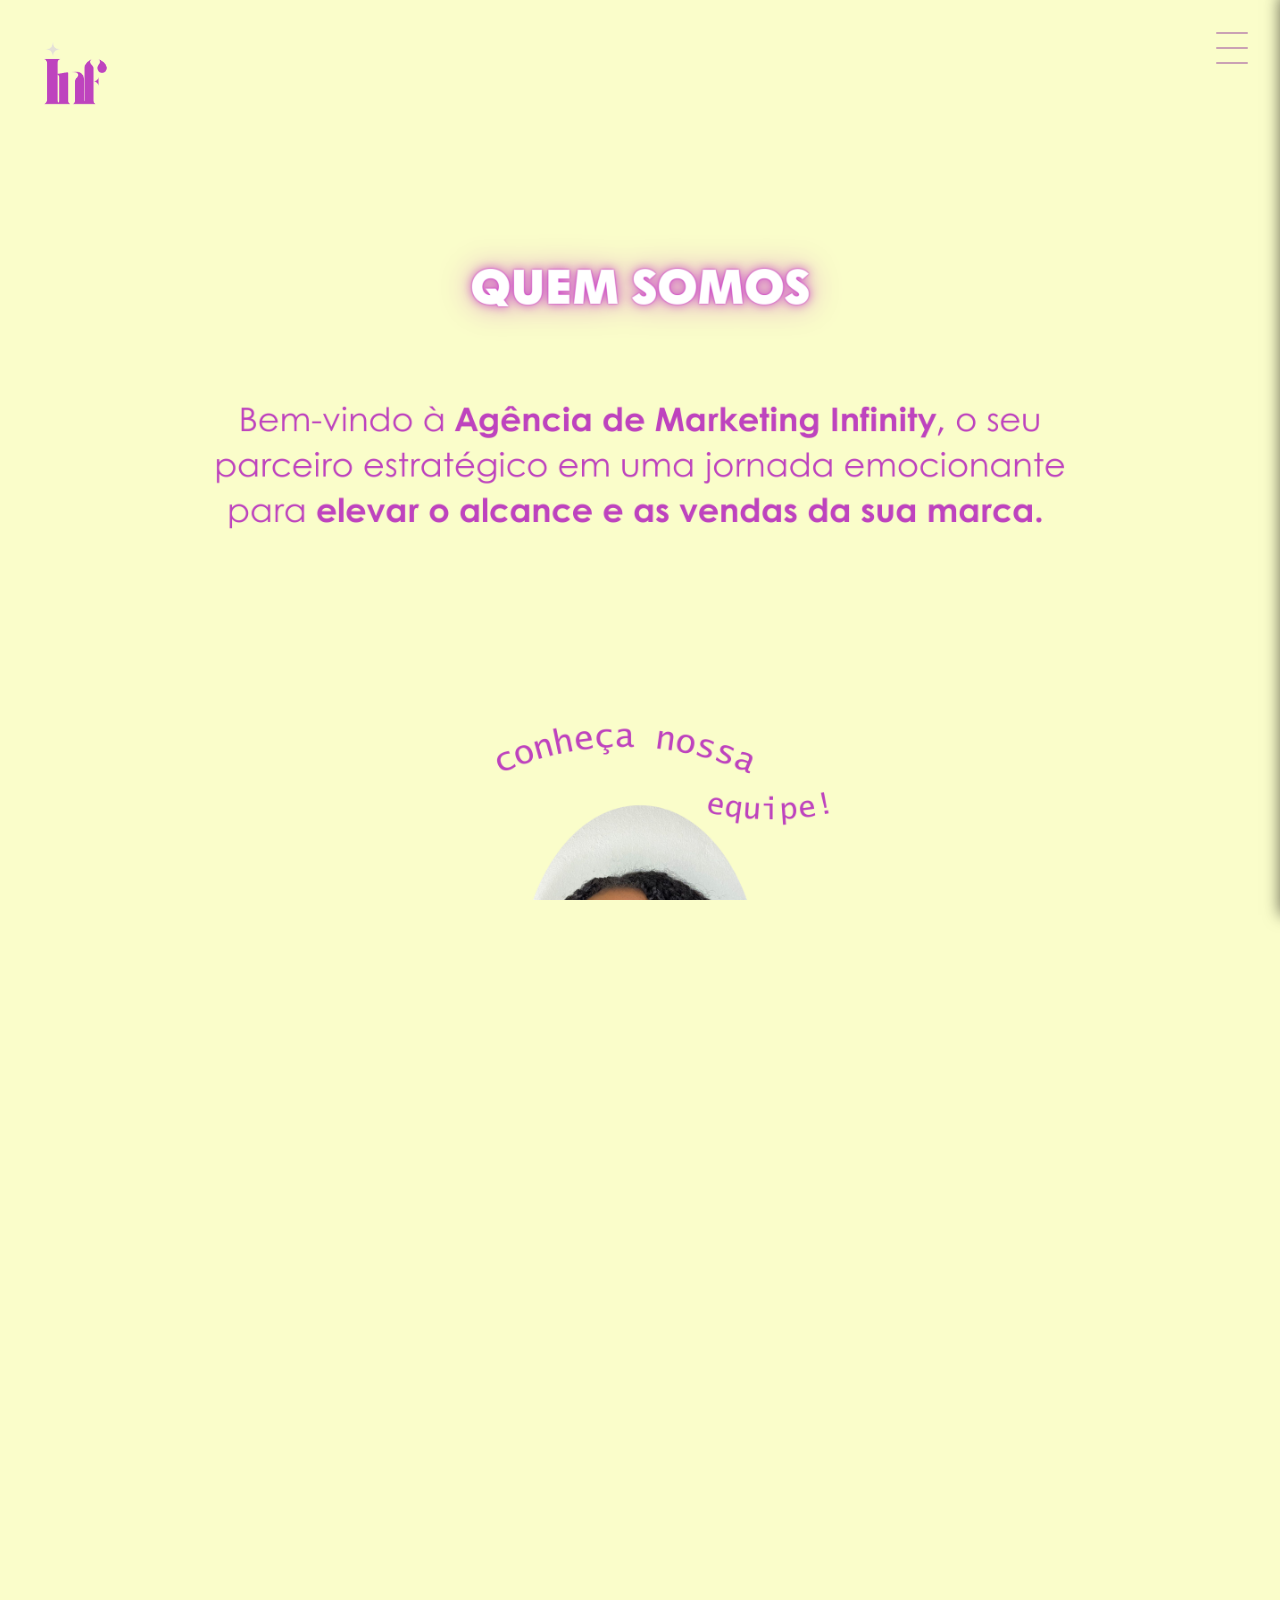
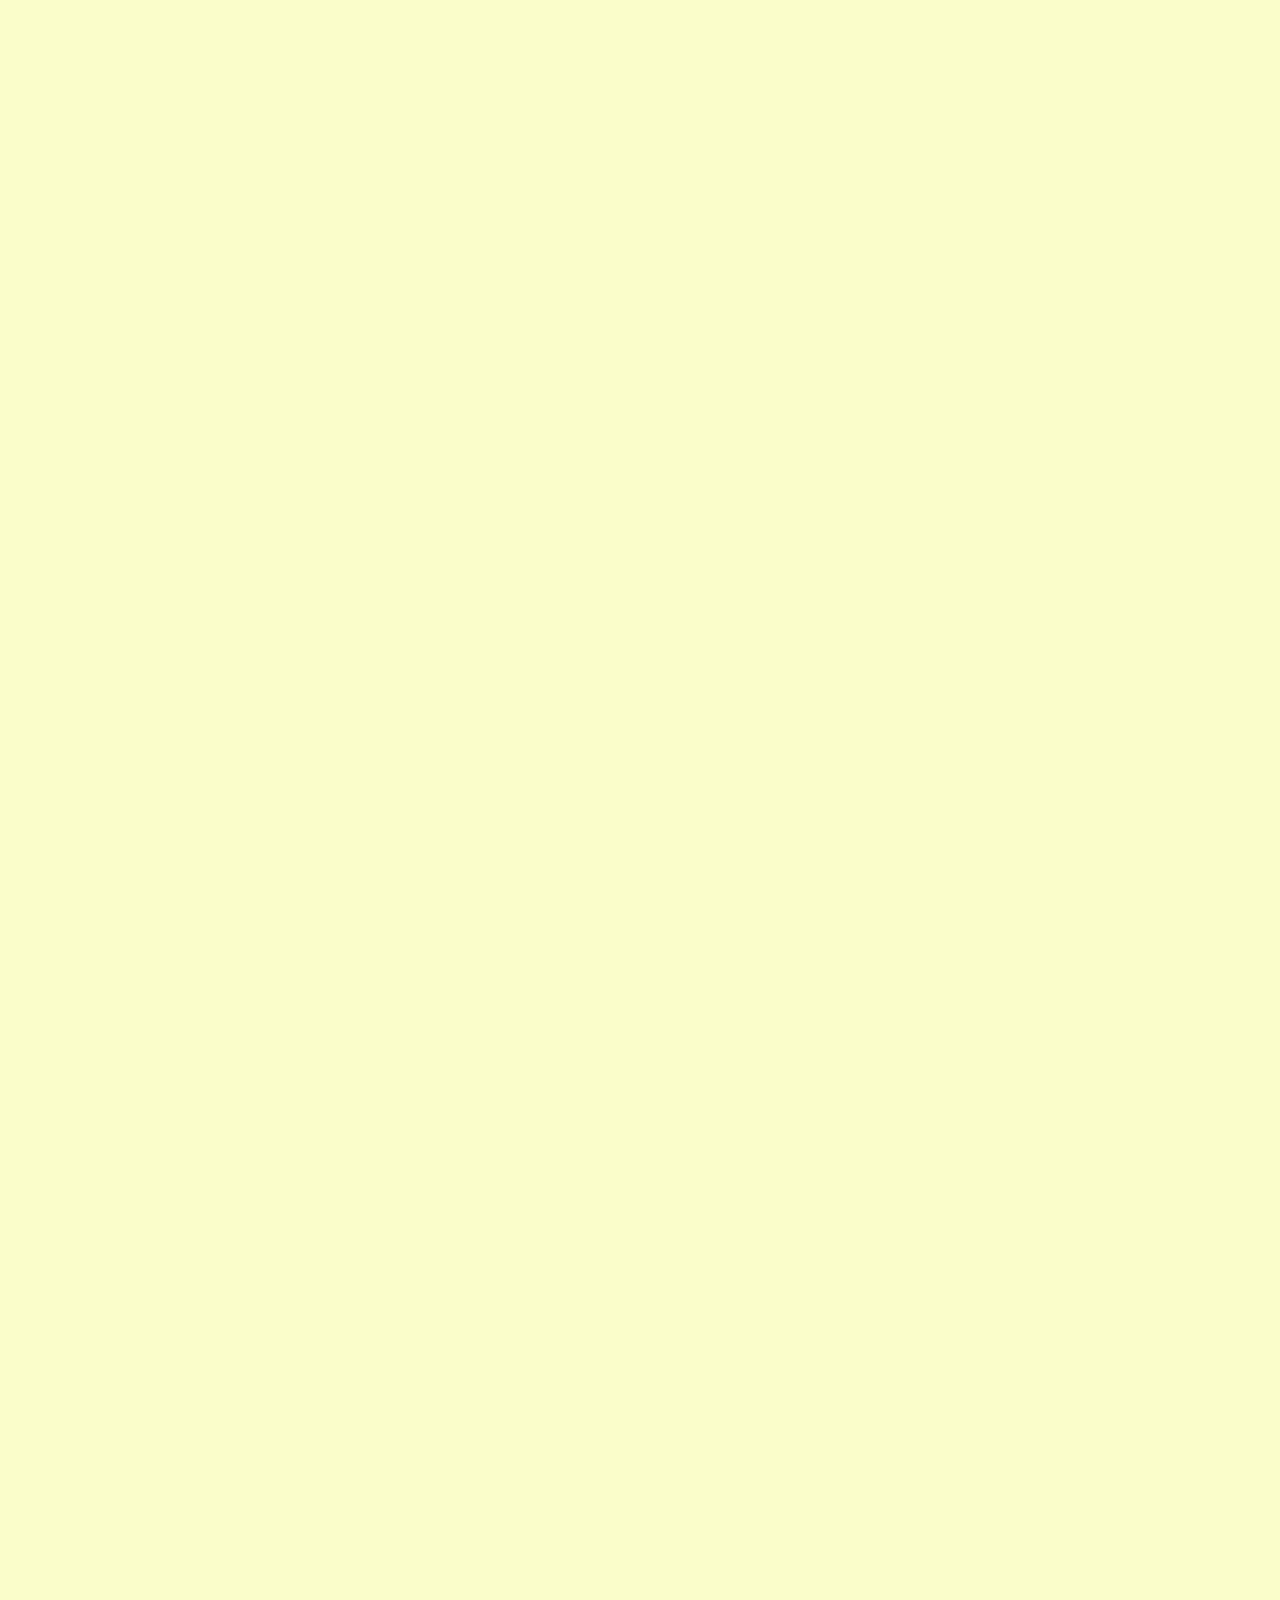
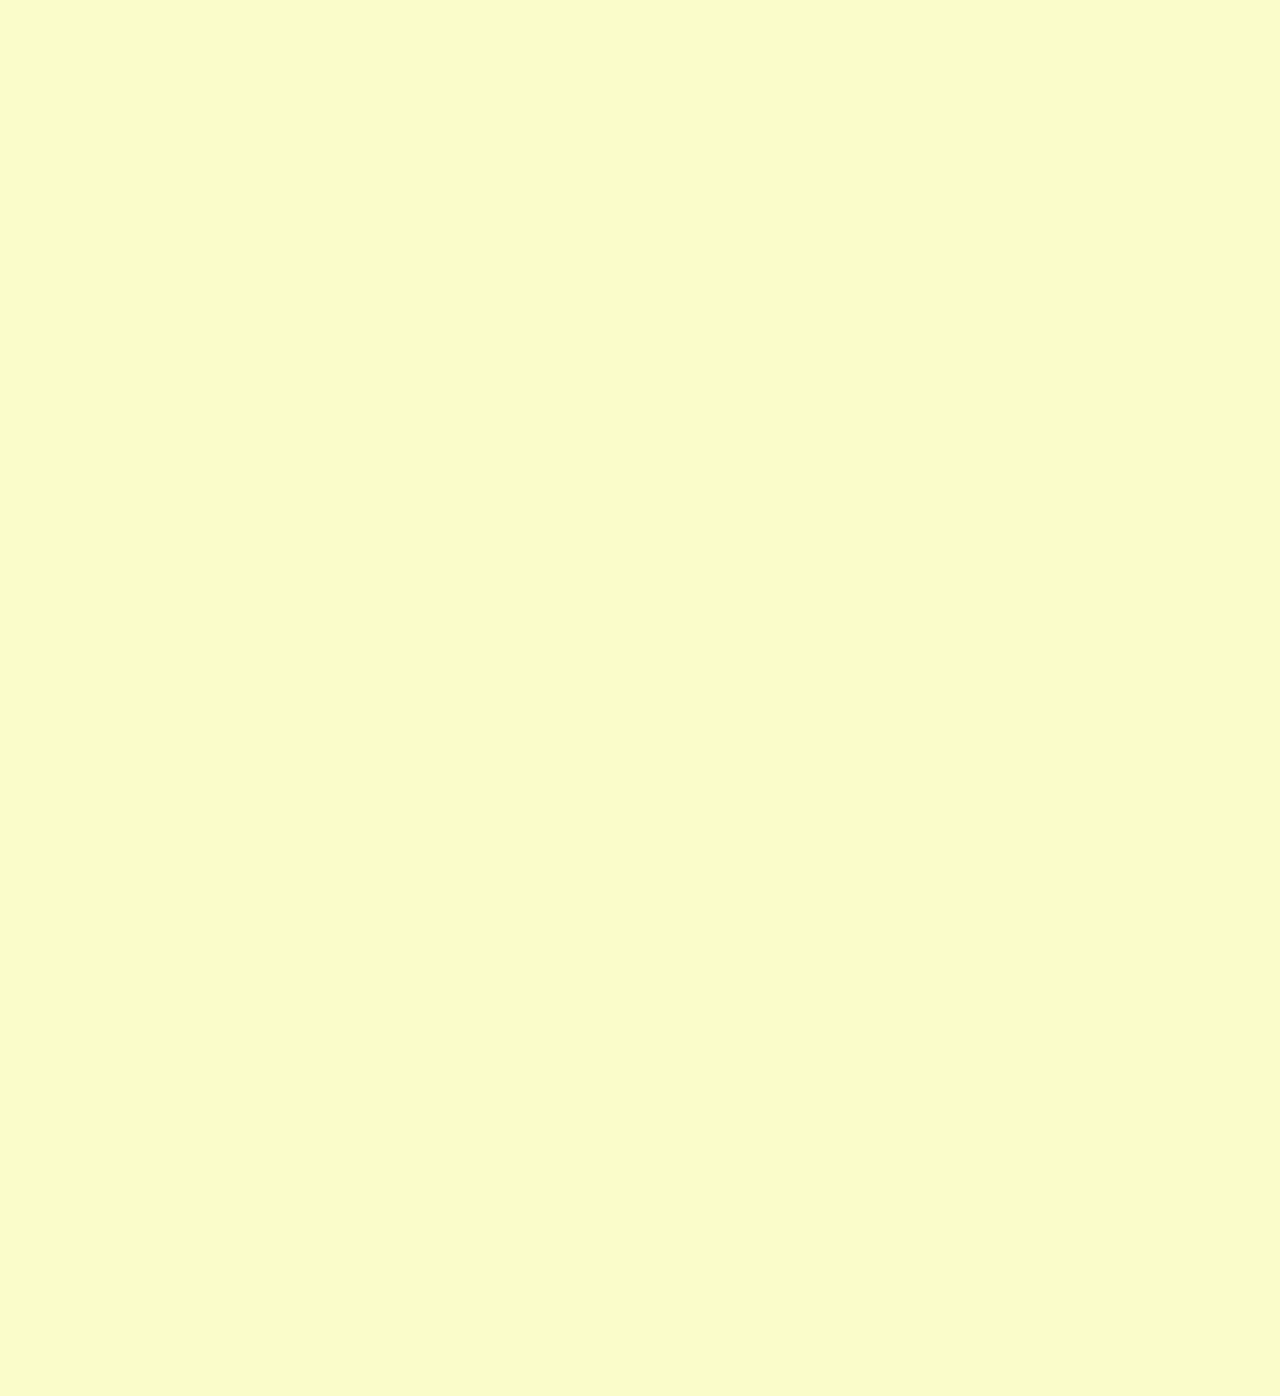
<file: index.html>
<!DOCTYPE html>
<html lang="pt-BR">
<head>
    <meta charset="UTF-8">
    <meta http-equiv="X-UA-Compatible" content="IE=edge">
    <meta name="viewport" content="width=device-width, initial-scale=1.0">
    <title>Barra Lateral</title>

    <link rel="stylesheet" href="page-landing.css">
</head>
<body>
    <div class="container">

        <div class="hamburger">
            <div class="line" id="line1"></div>
            <div class="line" id="line2"></div>
            <div class="line" id="line3"></div>
        </div>
 <img src="img/logo.png" width="150" height="160" alt="logo" class="logo">
        
        <aside class="sidebar">
            <nav>
                <ul class="menu">
                    <li class="menu-item"><a href="sobre provi.html" class="menu-link">SOBRE</a></li>
                    <li class="menu-item"><a href="valores.html" class="menu-link">MISSÃO</a></li>
                    <li class="menu-item"><a href="servicos provi.html" class="menu-link">SERVIÇOS</a></li>
                    <li class="menu-item"><a href="Portfolio provi.html" class="menu-link">PORTFÓLIO</a></li>
<li class="menu-item"><a href="entrevista.html" class="menu-link">ENTREVISTA</a></li>
                   
                </ul>
            </nav>
        </aside>
    </div>

		<center> <img src="img/quemsomos.png" width="1000" height="550"> </center>
                <center> <img src="img/eu.png" width="1000" height="550"> </center>
                <center> <img src="img/joao.png" width="1000" height="550"> </center>
                <center> <img src="img/gabi.png" width="1000" height="550"> </center>
                <center> <img src="img/xia.png" width="1000" height="550"> </center>
                <center> <img src="img/pri.png" width="1000" height="550"> </center>
                <center> <img src="img/vic.png" width="1000" height="550"> </center>
                <center> <img src="img/julia.png" width="1000" height="550"> </center>



</body>

<script src="script.js"></script>
</html>
</file>
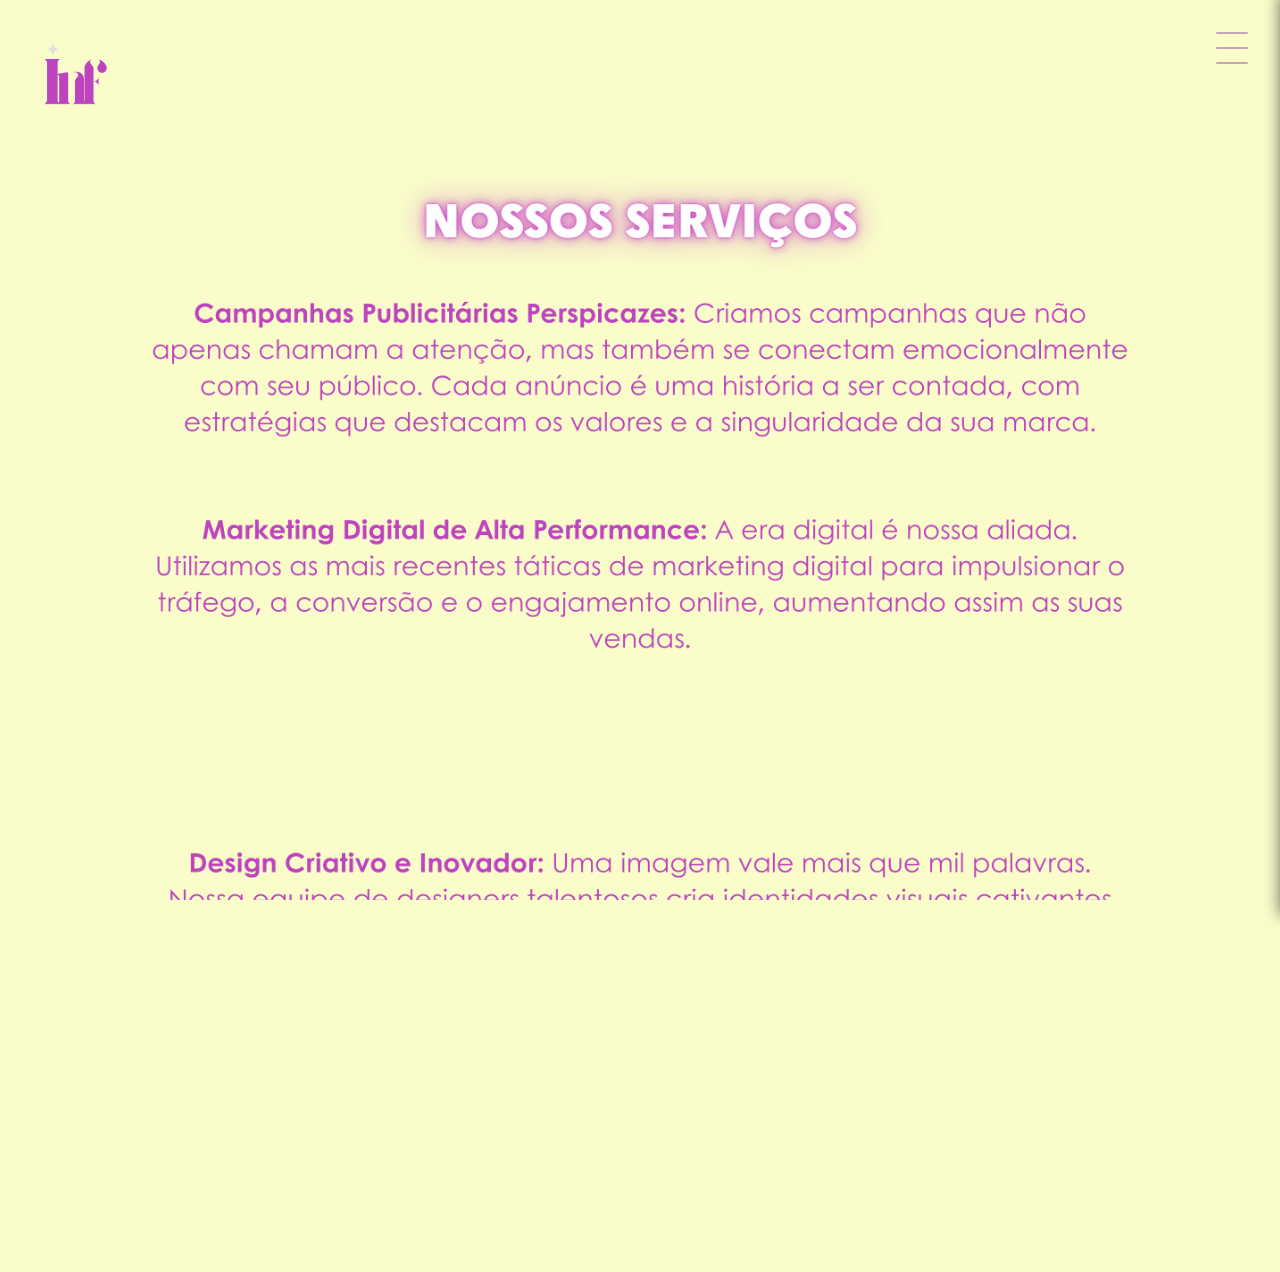
<file: servicos provi.html>
<!DOCTYPE html>
<html lang="pt-BR">
<head>
    <meta charset="UTF-8">
    <meta http-equiv="X-UA-Compatible" content="IE=edge">
    <meta name="viewport" content="width=device-width, initial-scale=1.0">
    <title>Barra Lateral</title>

    <link rel="stylesheet" href="page-landing.css">
</head>
<body>
    <div class="container">

        <div class="hamburger">
            <div class="line" id="line1"></div>
            <div class="line" id="line2"></div>
            <div class="line" id="line3"></div>
        </div>

 <img src="img/logo.png" width="150" height="160" alt="logo" class="logo">
        
        <aside class="sidebar">
            <nav>
                <ul class="menu">
                    <li class="menu-item"><a href="index.html" class="menu-link">QUEM SOMOS</a></li>
                    <li class="menu-item"><a href="sobre provi.html" class="menu-link">SOBRE</a></li>
                    <li class="menu-item"><a href="valores.html" class="menu-link">MISSAO</a></li>
                   <li class="menu-item"><a href="Portfolio provi.html" class="menu-link">PORTFÓLIO</a></li>
                    <li class="menu-item"><a href="entrevista.html" class="menu-link">ENTREVISTA</a></li>
                   
                </ul>
            </nav>
        </aside>
    </div>

<center> <img src="img/servicosum.png" width="1000" height="550"> </center>
<center> <img src="img/servicosdois.png" width="1000" height="550"> </center>		
</body>

<script src="script.js"></script>
</html>
</file>
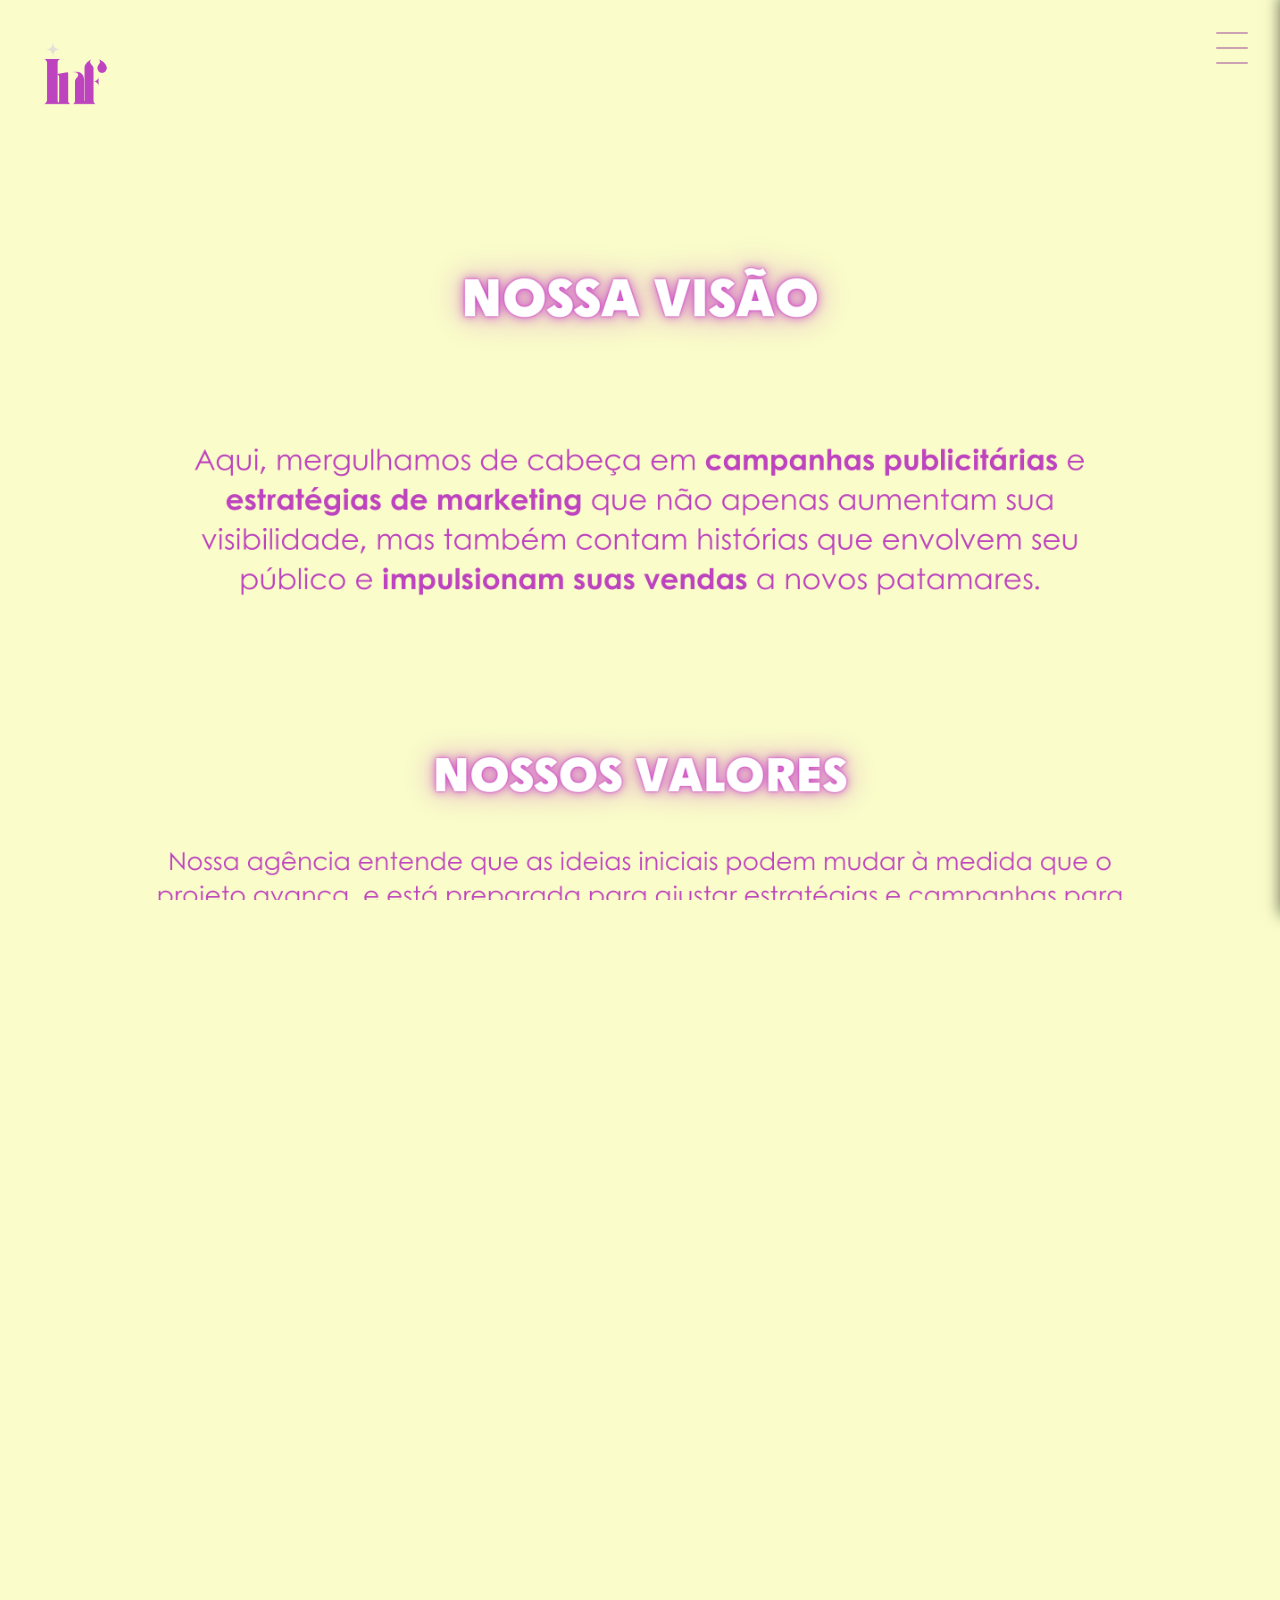
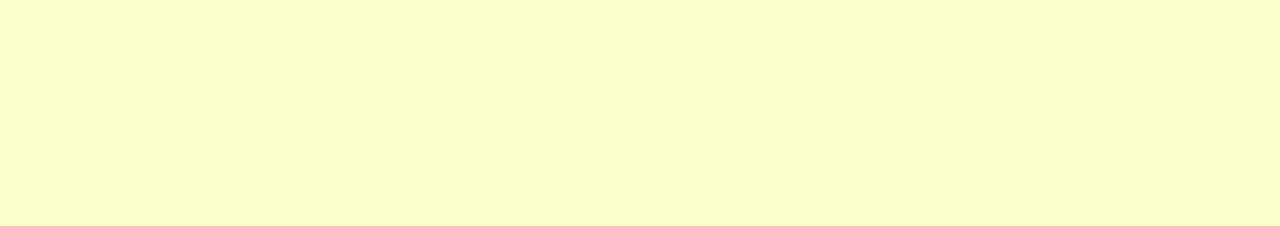
<file: valores.html>
<!DOCTYPE html>
<html lang="pt-BR">
<head>
    <meta charset="UTF-8">
    <meta http-equiv="X-UA-Compatible" content="IE=edge">
    <meta name="viewport" content="width=device-width, initial-scale=1.0">
    <title>Barra Lateral</title>

    <link rel="stylesheet" href="page-landing.css">
</head>
<body>
    <div class="container">

        <div class="hamburger">
            <div class="line" id="line1"></div>
            <div class="line" id="line2"></div>
            <div class="line" id="line3"></div>
        </div>

 <img src="img/logo.png" width="150" height="160" alt="logo" class="logo">
        
        <aside class="sidebar">
            <nav>
                <ul class="menu">
                      <li class="menu-item"><a href="index.html" class="menu-link">QUEM SOMOS</a></li>
                      <li class="menu-item"><a href="sobre provi.html" class="menu-link">SOBRE</a></li>
                     <li class="menu-item"><a href="servicos provi.html" class="menu-link">SERVIÇOS</a></li>
                    <li class="menu-item"><a href="Portfolio provi.html" class="menu-link">PORTFÓLIO</a></li>
                    <li class="menu-item"><a href="entrevista.html" class="menu-link">ENTREVISTA</a></li>
                   
                </ul>
            </nav>
        </aside>
    </div>
<center>	<img src="img/visao.png" width="1000" height="550"> </center>
<center>	<img src="img/valores.png" width="1000" height="550"> </center>
<center><img src="img/missao.png" width="1000" height="550"> </center>

</body>

<script src="script.js"></script>
</html>
</file>
<file: page-landing.css>
*{
    margin: 0;
    padding: 0;
    list-style: none;
    text-decoration: none;
}
*,
*:before,
*:after {
  margin: 0;
    padding: 0;
    box-sizing: border-box;
}
html,
body{
    width: 100%;
    height: 100%;
    overflow: auto;
    background-color: #fafdca; //fundo da tela
    color: #BE43BE; //COR DA LETRA
    font-family: 'Ubuntu Mono', monospace;
    font-size: 16px;
}
.h1 {
    font-family: 'Ubuntu Mono', monospace;
    
    padding-left: 120px;
    padding-right: 10px;
    margin-top: 100px;
}

.hamburger{
    width: 2rem;
    height: 2rem;
    position: fixed;
    z-index: 5;
    right: 2rem;
    top: 2rem;
    display: flex;
    flex-direction: column;
    justify-content: space-between;
    cursor: pointer;
}

.show-menu .hamburger{
    right: 16rem;

}

.line{
    width: 100%;
    height: .1rem;
    padding: 1px;
    border-radius: 10px;
    background-color: #caa2b4; // cor tiras
    box-shadow: 0.1rem 0.1rem 3px rgba(0, 0, 0, 0.788);
    transition: transform .7s;
}

.show-menu #line1{
    transform: rotate(45deg) translate(.4rem, .9rem);
    background-color: #fafdca;
    box-shadow: none;
}

.show-menu #line2{
    opacity: 0;
    visibility: hidden;
}

.show-menu #line3{
    transform: rotate(-45deg) translate(.3rem, -.9rem);
    background-color: #fafdca;
    box-shadow: none;
}

.sidebar{
    width: 20rem;
    height: 100vh;
    background: linear-gradient(329.54deg, #111111 0%, #222222 100%);
    box-shadow: 10px 5px 15px 10px rgba(0, 0, 0, 0.582);
    position: fixed;
    top: 0;
    right: -20rem;
    transition: all .8s;
}

.show-menu .sidebar{
    right: 0;
}

.menu{
    position: absolute;
    top: 40%;
    left: 50%;
    transform: translate(-50%, -50%);
}

.menu-item{
    text-align: center;
    margin-bottom: .5rem;
}

.menu-link{
    font-family:sans-serif;
    font-size: 2rem;
    color: #ffffff; // cor letras
    transition: color .7s;
}

.menu-link:hover{
    color: #caa2b4; //cor sombra letras
    transition: color .7s;
background-color: #fafdca;
}
</file>
